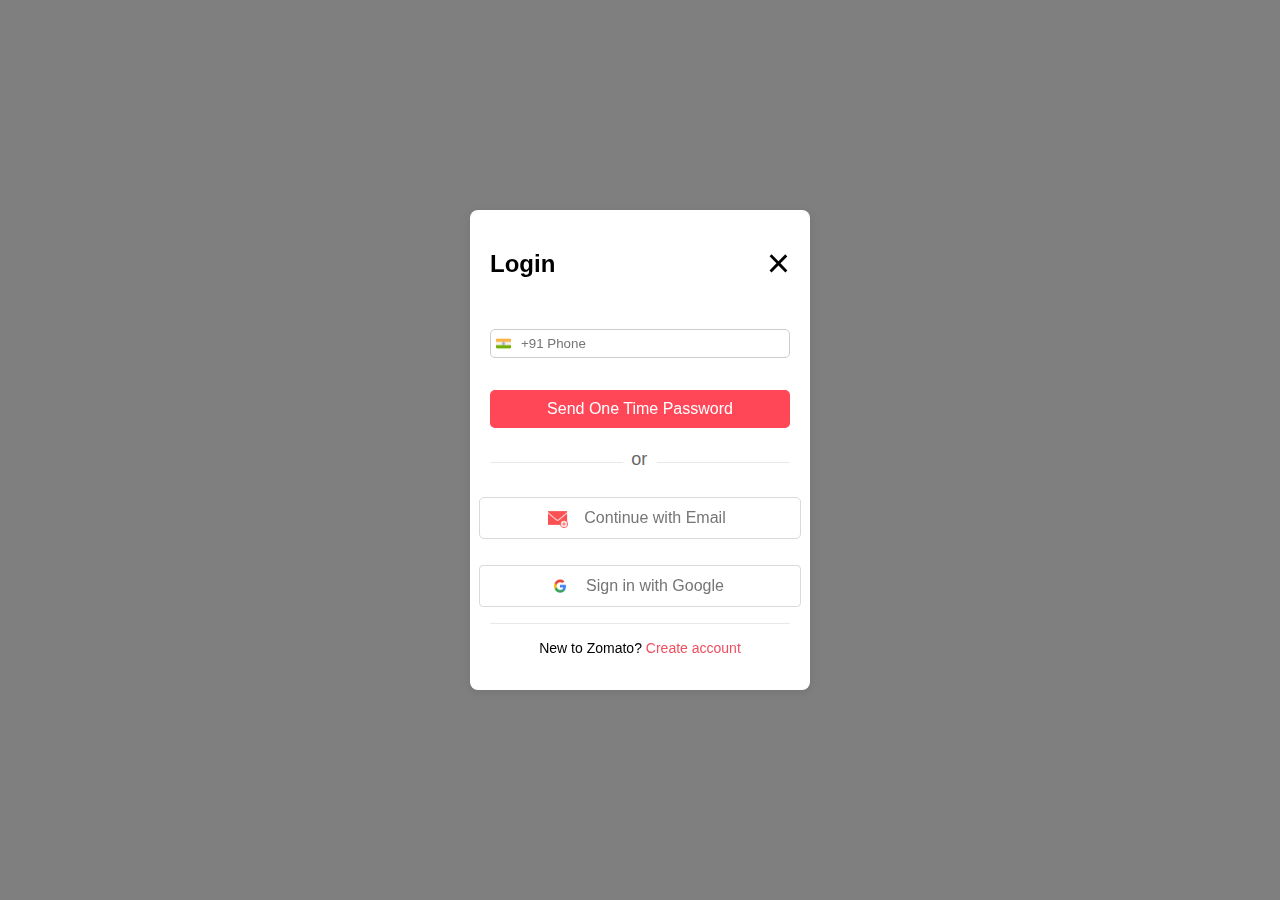
<file: login.html>
<!DOCTYPE html>
<html lang="en">
  <head>
    <meta charset="UTF-8" />
    <meta name="viewport" content="width=device-width, initial-scale=1.0" />
    <title>Login Modal</title>
    <link rel="stylesheet" href="./styles/logincss/loginStyles.css" />
  </head>
  <body>
    <div class="modal">
      <div class="modal-content">
        <section class="modal-header">
          <h2>Login</h2>
          <span class="close">&times;</span>
        </section>
        <div class="login-options">
          <div class="phone-login">
            <div class="phone-input">
              <img class ="flag" src="./assets/india.png">
              <input type="text" placeholder="+91 Phone" />
            </div>
            <button class="otp-button">Send One Time Password</button>
          </div>

          <div class="divider-container">
            <hr class="divider" />
            <span class="or">or</span>
          </div>

          <div class="email-login-container">
            <img
              src="./assets/message.png"
              alt="email Logo"
              class="email-logo"
            />
            <button class="email-login">Continue with Email</button>
          </div>

          <div class="google-login-container">
            <img
              src="./assets/google.png"
              alt="Google Logo"
              class="google-logo"
            />
            <button class="google-login">Sign in with Google</button>
          </div>
        </div>
        <hr class="divider" />
        <p class="new-user">New to Zomato? <a href="#">Create account</a></p>
      </div>
    </div>
  </body>
</html>
</file>
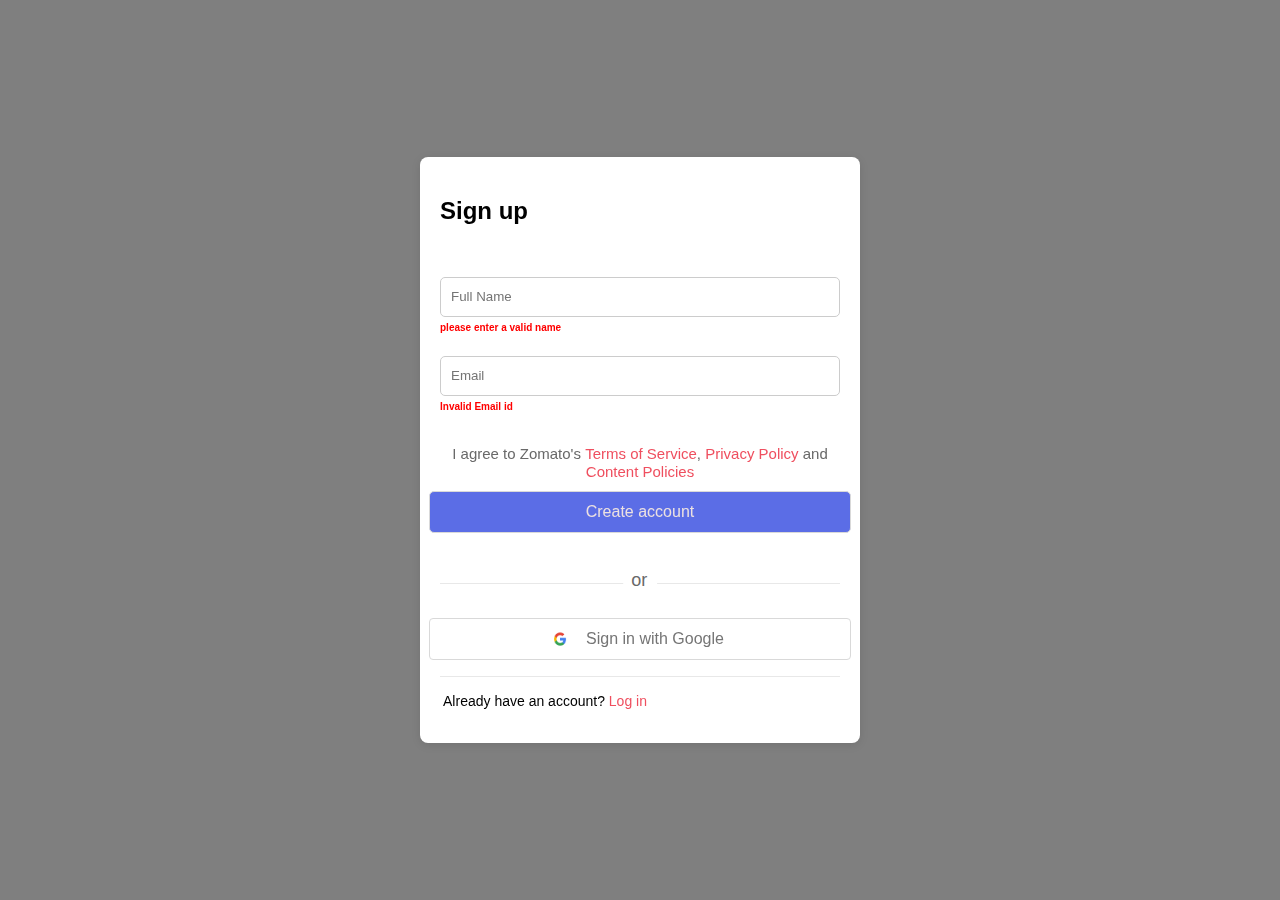
<file: signup.html>
<!DOCTYPE html>
<html lang="en">

<head>
  <meta charset="UTF-8">
  <meta name="viewport" content="width=device-width, initial-scale=1.0">
  <title>Signup</title>
  <link rel="stylesheet" href="./styles/signupcss/signupStyle.css" />

</head>

<body>
  <div class="modal">
    <div class="modal-content">
      <section class="modal-header">
        <h2>Sign up</h2>
      </section>
      <div class="login-options">
        <div class="phone-login">
          <div class="phone-input">
            <input type="text" placeholder="Full Name" />
          </div>
          <h6 class="validation-text"> please enter a valid name</h6>
          <div class="phone-input">
            <input type="text" placeholder="Email" />
          </div>
          <h6 class="validation-text">Invalid Email id</h6>
        </div>

        <div>
          <span class="agree">I agree to Zomato's <a class="policy">Terms of
              Service</a>, <a href="/privacy" class="policy">Privacy Policy</a> and <a href="/policies"
              class="policy">Content Policies</a></span>
        </div>
        <div class="email-login-container">
          <button class="create-account">Create account</button>
        </div>
        <div class="divider-container">
          <hr class="divider" />
          <span class="or">or</span>
        </div>

        <div class="google-login-container">
          <img src="./assets/google.png" alt="Google Logo" class="google-logo" />
          <button class="google-login">Sign in with Google</button>
        </div>
      </div>
      <hr class="divider" />
      <p class="existing-user">Already have an account? <a href="#">Log in</a></p>
    </div>
  </div>
</body>

</html>
</file>
<file: styles/logincss/loginStyles.css>
body {
  font-family: Arial, sans-serif;
  display: flex;
  justify-content: center;
  align-items: center;
  height: 100vh;
  margin: 0;
  background-color: rgba(0, 0, 0, 0.5);
}

.modal-header {
  display: flex;
  justify-content: space-between;
  align-items: center;
}

.modal {
  display: flex;
  justify-content: center;
  align-items: center;
  position: fixed;
  top: 0;
  left: 0;
  width: 100%;
  height: 100%;
}

.modal-content {
  background-color: #fff;
  padding: 20px;
  border-radius: 8px;
  box-shadow: 0 2px 10px rgba(0, 0, 0, 0.1);
  text-align: center;
  position: relative;
  width: 300px;
}

.close {
  top: 10px;
  right: 10px;
  font-size: 40px;
  cursor: pointer;
}

.login-options {
  display: flex;
  flex-direction: column;
  gap: 10px;
  align-items: center;
  margin-top: 2rem;
  margin-bottom: 1rem;
}

.phone-login {
  width: 100%;
}

.phone-input {
  display: flex;
  align-items: center;
  border: 1px solid #ccc;
  padding: 5px;
  border-radius: 5px;
  width: 100%;
  box-sizing: border-box;
}

.phone-input .flag {
  margin-right: 5px;
}

.phone-input input {
  border: none;
  outline: none;
  flex-grow: 1;
  padding-left: 5px;
}

.otp-button {
  width: 100%;
  padding: 10px;
  border: none;
  border-radius: 5px;
  cursor: pointer;
  background-color: #ff4757;
  color: #fff;
  font-size: 16px;
  margin-top: 2rem;
}

.new-user {
  margin-top: 1rem;
  font-size: 14px;
}

.new-user a {
  color: rgb(239, 79, 95);
  cursor: pointer;
  text-decoration: none;
  margin-top: 12px;
}



/* Google bttn*/
.google-login-container {
  display: flex;
  justify-content: center;
  border: 1px solid #d9d9d9;
  border-radius: 4px;
  padding: 10px;
  background-color: #fff;
  cursor: pointer;
  transition: background-color 0.3s;
  width: 100%;
}



.google-logo {
  width: 20px;
  height: 20px;
  margin-right: 10px;
}

.google-login {
  border: none;
  background: none;
  color: #757575;
  font-size: 16px;
  font-family: Arial, sans-serif;
  cursor: pointer;
}

/* email button*/
.email-login-container {
  display: flex;
  justify-content: center;
  border: 1px solid #d9d9d9;
  border-radius: 5px;
  padding: 10px;
  background-color: #fff;
  cursor: pointer;
  transition: background-color 0.3s;
  width: 100%;
  margin-bottom: 1rem;
}



.email-logo {
  width: 20px;
  height: 20px;
  margin-right: 10px;
}

.email-login {
  border: none;
  background: none;
  color: #757575;
  font-size: 16px;
  font-family: Arial, sans-serif;
  cursor: pointer;
}

/* divider */
.divider-container {
  position: relative;
  width: 100%;
  display: flex;
  -webkit-box-align: center;
  align-items: center;
  margin: 1rem 0px 1rem;
}

.divider {
  border-top: none;
  border-right: none;
  border-left: none;
  border-image: initial;
  width: 100%;
  border-bottom: 1px solid rgb(232, 232, 232);
  padding: 0px;
}

.or {
  position: absolute;
  padding: 0.1rem 0.6rem 0.5rem 0.5rem;
  background: rgb(255, 255, 255);
  font-size: 18px;
  left: 50%;
  transform: translateX(-50%);
  color: rgb(105, 105, 105);
}

.flag{
  width: 15px;
  height: 15px;

}
</file>
<file: styles/signupcss/signupStyle.css>
body {
  font-family: Arial, sans-serif;
  display: flex;
  justify-content: center;
  align-items: center;
  height: 100vh;
  margin: 0;
  background-color: rgba(0, 0, 0, 0.5);
}

.modal-header {
  display: flex;
  justify-content: space-between;
  align-items: center;
}

.modal {
  display: flex;
  justify-content: center;
  align-items: center;
  position: fixed;
  top: 0;
  left: 0;
  width: 100%;
  height: 100%;
}

.modal-content {
  background-color: #fff;
  padding: 20px;
  border-radius: 8px;
  box-shadow: 0 2px 10px rgba(0, 0, 0, 0.1);
  text-align: center;
  position: relative;
  width: 400px;
}

.close {
  top: 10px;
  right: 10px;
  font-size: 40px;
  cursor: pointer;
}

.login-options {
  display: flex;
  flex-direction: column;
  gap: 10px;
  align-items: center;
  margin-top: 2rem;
  margin-bottom: 1rem;
}

.phone-login {
  width: 100%;
}

.phone-input {
  display: flex;
  align-items: center;
  border: 1px solid #ccc;
  padding: 5px;
  border-radius: 5px;
  width: 400px;
  box-sizing: border-box;
  height: 40px;
}

.phone-input .flag {
  margin-right: 5px;
}

.phone-input input {
  border: none;
  outline: none;
  flex-grow: 1;
  padding-left: 5px;
}

.otp-button {
  width: 100%;
  padding: 10px;
  border: none;
  border-radius: 5px;
  cursor: pointer;
  background-color: #ff4757;
  color: #fff;
  font-size: 16px;
  margin-top: 2rem;
}

.existing-user {
  margin-top: 1rem;
  font-size: 14px;
  margin-right: 190px;
}

.existing-user a {
  color: rgb(239, 79, 95);
  cursor: pointer;
  text-decoration: none;
  margin-top: 12px;
}



/* Google bttn*/
.google-login-container {
  display: flex;
  justify-content: center;
  border: 1px solid #d9d9d9;
  border-radius: 4px;
  padding: 10px;
  background-color: #fff;
  cursor: pointer;
  transition: background-color 0.3s;
  width: 100%;
}

.google-logo {
  width: 20px;
  height: 20px;
  margin-right: 10px;
}

.google-login {
  border: none;
  background: none;
  color: #757575;
  font-size: 16px;
  font-family: Arial, sans-serif;
  cursor: pointer;
}

/* email button*/
.email-login-container {
  display: flex;
  justify-content: center;
  border: 1px solid #d9d9d9;
  border-radius: 5px;
  padding: 10px;
  background-color: #5b6de6;
  cursor: pointer;
  transition: background-color 0.3s;
  width: 100%;
  margin-bottom: 1rem;
}


.email-logo {
  width: 20px;
  height: 20px;
  margin-right: 10px;
}

.create-account {
  border: none;
  background: none;
  color: #ece1e1;
  font-size: 16px;
  font-family: Arial, sans-serif;
  cursor: pointer;
}

/* divider */
.divider-container {
  position: relative;
  width: 100%;
  display: flex;
  -webkit-box-align: center;
  align-items: center;
  margin: 1rem 0px 1rem;
}

.divider {
  border-top: none;
  border-right: none;
  border-left: none;
  border-image: initial;
  width: 100%;
  border-bottom: 1px solid rgb(232, 232, 232);
  padding: 0px;
}

.or {
  position: absolute;
  padding: 0.1rem 0.6rem 0.5rem 0.5rem;
  background: rgb(255, 255, 255);
  font-size: 18px;
  left: 50%;
  transform: translateX(-50%);
  color: rgb(105, 105, 105);
}

.validation-text {
  color: red;
  font-size: 10px;
  text-align: left;
  margin-left: px;
  margin-top: 5px;
}

.new-user{
  font-size: 12px;
}

.agree {
  font-size: 15px;
  color: rgb(105, 105, 105);
}

.policy {
  text-decoration: none;
  font-weight: 200;
  color: rgb(239, 79, 95);
}
</file>
